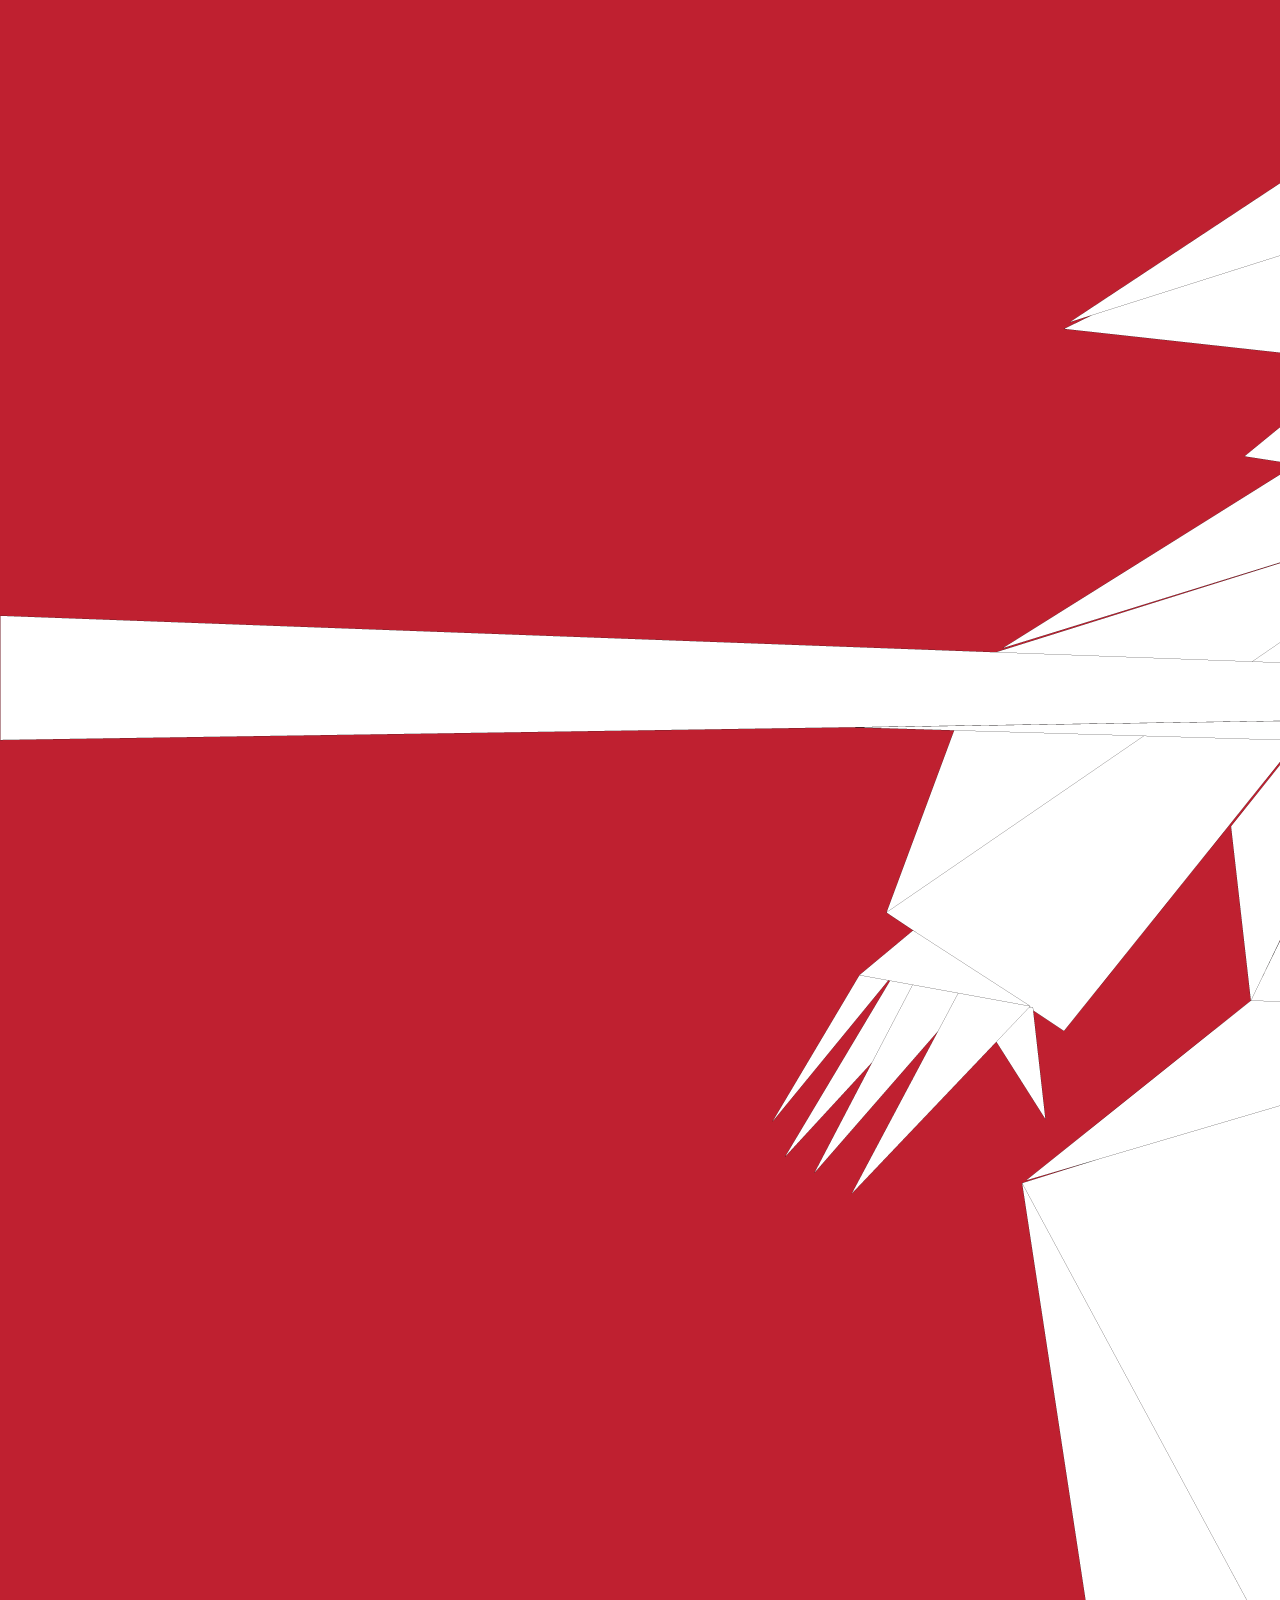
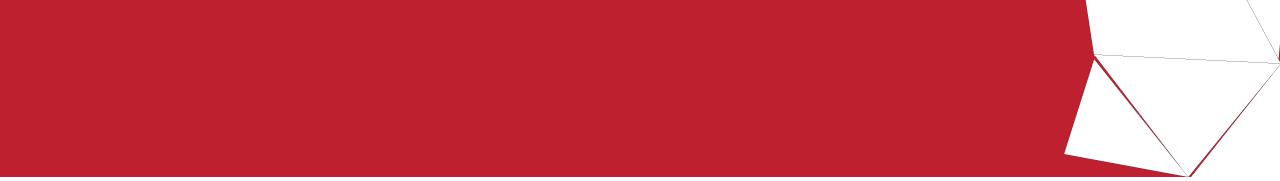
<file: trace.html>
<!DOCTYPE html>
<!--[if lt IE 7]>      <html class="no-js lt-ie9 lt-ie8 lt-ie7"> <![endif]-->
<!--[if IE 7]>         <html class="no-js lt-ie9 lt-ie8"> <![endif]-->
<!--[if IE 8]>         <html class="no-js lt-ie9"> <![endif]-->
<!--[if gt IE 8]><!--> <html class="no-js"> <!--<![endif]-->
    <head>
        <meta charset="utf-8">
        <meta http-equiv="X-UA-Compatible" content="IE=edge">
        <title></title>
        <meta name="description" content="">
        <meta name="viewport" content="width=device-width, initial-scale=1">

        <!-- Place favicon.ico and apple-touch-icon.png in the root directory -->

        <link rel="stylesheet" href="css/normalize.css">
        <link rel="stylesheet" href="css/main.css">
				<script src="js/jquery-1.11.3.min.js"></script>
    </head>
    <body>
        <!--[if lt IE 7]>
            <p class="browsehappy">You are using an <strong>outdated</strong> browser. Please <a href="http://browsehappy.com/">upgrade your browser</a> to improve your experience.</p>
        <![endif]-->

        <!-- Add your site or application content here -->
				<div class="polygon-wrap-trace">
				<img src="trace-large.png"></div>

				
				<script>
				var nodecount = 0;
				var nodescss = nodescss;
				$('body').on('click', function (e){
					var mouseX = e.pageX;
				  var mouseY = e.pageY;

				  var shapesoffsetX = $('.polygon-wrap-trace').offset().left;
				  var shapesoffsetY = $('.polygon-wrap-trace').offset().top;

				  var polygonswidth=$('.polygon-wrap-trace').width();
				  var polygonsheight=$('.polygon-wrap-trace').height();

				  var shapesmouseX = mouseX - shapesoffsetX;
				  var shapesmouseY = mouseY - shapesoffsetY;

				  var mousepercentX = shapesmouseX / polygonswidth;
				  var mousepercentY = shapesmouseY / polygonsheight;

				  var finalmouseX = (mousepercentX) * 100 ;
				  var finalmouseY = (mousepercentY) * 100 ;
				  var normalisedX = parseFloat(finalmouseX).toFixed(3);
				  var normalisedY = parseFloat(finalmouseY).toFixed(3);

				  nodecount = nodecount+1;

				  if (nodecount < 3) {
				    nodescss = nodescss + normalisedX + '% ' + normalisedY + '% ,';
				  } else  
				  if (nodecount == 3) {
				    nodescss = nodescss + normalisedX + '% ' + normalisedY + '% );';
				    alert(nodescss);
				    nodescss = '-webkit-clip-path: polygon( ';
				    nodecount = 0;
				  }   
				});</script>

        
        <script src="js/plugins.js"></script>
        <script src="js/main.js"></script>

        <!-- Google Analytics: change UA-XXXXX-X to be your site's ID. -->
        <script>
            (function(b,o,i,l,e,r){b.GoogleAnalyticsObject=l;b[l]||(b[l]=
            function(){(b[l].q=b[l].q||[]).push(arguments)});b[l].l=+new Date;
            e=o.createElement(i);r=o.getElementsByTagName(i)[0];
            e.src='//www.google-analytics.com/analytics.js';
            r.parentNode.insertBefore(e,r)}(window,document,'script','ga'));
            ga('create','UA-XXXXX-X');ga('send','pageview');
        </script>
    </body>
</html>
</file>
<file: css/main.css>
.polygon-container{
  position:absolute;
  bottom:0;
  margin: auto;
}

.polygon-wrap{
  width:792px;
  height:612px;
  position:relative;

}

@media screen and (max-width: 792px) {
   .polygon-wrap{
  width:600px;
  height:464px;
  }
}

@media screen and (max-width: 600px) {
   .polygon-wrap{
  width:450px;
  height:348px;

  }
}

@media screen and (max-width: 450px) {
   .polygon-wrap{
  width:350px;
  height:270px;
  }
}

.polygon-wrap-trace{
  width:2409px;
  height:1777px;
  position:relative;
  background:#bf2030;
}

.polygon-fill{
  width:100%;
  height:100%;
  position:absolute;
}





.top_left_hat{
  background:#1d5286;
  z-index:3;
  -webkit-animation: move-top_left_hat 5s infinite; 
}

@-webkit-keyframes move-top_left_hat{
  0%   { 
  -webkit-clip-path: polygon( 64.591% 0.225% ,54.711% 13.956% ,44.251% 18.458% );
   }
  50%   
  {   
  -webkit-clip-path: polygon(64.591% 0.225% ,59.711% 16.956% ,44.251% 18.458%);  
  }
  100% { 
  -webkit-clip-path: polygon( 64.591% 0.225% ,54.711% 13.956% ,44.251% 18.458% );
}
}





.top_right_hat{
  background:#336699;
  z-index:1;

-webkit-animation: move-top_right_hat 5s infinite; 
}

@-webkit-keyframes move-top_right_hat{
  0%   { 
  -webkit-clip-path: polygon(64.591% 0.225% ,54.711% 13.956% ,82.316% 22.228%);
   }
  50%   
  {   
  -webkit-clip-path: polygon(64.591% 0.225% ,59.711% 16.956% ,82.316% 26.228%);  
  }
  100% { 
  -webkit-clip-path: polygon(64.591% 0.225% ,54.711% 13.956% ,82.316% 22.228%);
}
}




.backside_hat{
background:#0C1B28;
-webkit-animation: move-backside_hat 5s infinite; 
}

@-webkit-keyframes move-backside_hat{
  0%   { 
-webkit-clip-path: polygon( 44.251% 18.458% ,82.316% 22.228% ,54.795% 13.900% );
   }
  50%   
  {   
-webkit-clip-path: polygon( 44.251% 18.458% ,82.316% 26.228% ,54.795% 9.9% );
  }
  100% { 
-webkit-clip-path: polygon( 44.251% 18.458% ,82.316% 22.228% ,54.795% 13.900% );
}
}

.face_left{
-webkit-clip-path: polygon( 54.711% 13.956% ,62.100% 27.856% ,67.765% 15.601% );
//-webkit-clip-path: polygon( 54.711% 13.956%  ,62.100% 27.856% ,62.765% 16.601% );
background: #eb851f;
}

.face_right{
background: #FF9933;
-webkit-animation: move-face_right 5s infinite; 
}

@-webkit-keyframes move-face_right{
  0%   { 
-webkit-clip-path: polygon( 62.100% 27.856% ,67.248% 17.839% ,62.765% 16.601% );
   }
  50%   
  {   
  -webkit-clip-path: polygon( 62.100% 27.856% ,67.248% 17.839% ,60.765% 15.601% );
  }
  100% { 
-webkit-clip-path: polygon( 62.100% 27.856% ,67.248% 17.839% ,62.765% 16.601% );
}
}

.neck_left{
-webkit-clip-path: polygon( 59.693% 22.960% ,59.983% 28.644% ,62.225% 27.743% );
background: #d87613;
}

.neck_right{
-webkit-clip-path: polygon( 64.716% 22.904% ,64.218% 31.120% ,61.308% 27.800% );
background: #FF9933;
}

.collar_left{
-webkit-clip-path: polygon( 55.293% 21.666% ,62.308% 27.800% ,51.806% 25.749% );
background:#196a18;
}

.shoulder_left{
-webkit-clip-path: polygon( 53.840% 26.111% ,41.511% 36.522% ,62.308% 27.800% );
background:#1e701e;
}


.middle_left_arm{

background:#247824;
-webkit-animation: move-middle_left_arm 5s infinite; 

}

@-webkit-keyframes move-middle_left_arm{
  0%   { 
-webkit-clip-path: polygon( 62.308% 27.800% ,41.511% 36.522% ,36.820% 51.379% );
   }
  50%   
  {   
-webkit-clip-path: polygon( 62.308% 27.800% ,41.511% 36.522% ,37.82% 52.379% );
  }
  100% { 
-webkit-clip-path: polygon( 62.308% 27.800% ,41.511% 36.522% ,36.820% 51.379% );
}
}


.bottom_left_arm{
background:#2b842a;
-webkit-animation: move-bottom_left_arm 5s infinite; 

}

@-webkit-keyframes move-bottom_left_arm{
  0%   { 
-webkit-clip-path: polygon( 62.308% 27.800% ,36.820% 51.379% ,44.209% 57.794% );
   }
  50%   
  {   
-webkit-clip-path: polygon( 62.308% 27.800% ,37.82% 52.379% ,42.209% 57.794% );
  }
  100% { 
-webkit-clip-path: polygon( 62.308% 27.800% ,36.820% 51.379% ,44.209% 57.794% );
}
}

.left_torso{
background:#2d8e2c;
-webkit-animation: move-left_torso 5s infinite; 

}

@-webkit-keyframes move-left_torso{
  0%   { 
-webkit-clip-path: polygon( 62.308% 27.800% ,52.055% 56.218% ,51.059% 46.427% );
   }
  50%   
  {   
  -webkit-clip-path: polygon( 62.308% 27.800% ,52.055% 56.218% ,51.059% 44.427% );
  }
  100% { 
-webkit-clip-path: polygon( 62.308% 27.800% ,52.055% 56.218% ,51.059% 46.427% );
}
}

.middle_torso{
-webkit-clip-path: polygon( 62.308% 27.800% ,51.930% 56.162% ,72.852% 56.612% );
background:#30942f;

}

.right_torso{
-webkit-clip-path: polygon( 62.308% 27.800% ,72.852% 56.612% ,72.105% 44.288% );
background:#3c9e39;

}



.bottom_right_arm{
-webkit-clip-path: polygon( 72.105% 44.288%  ,75.322% 40.646% ,62.308% 27.800%);
background:#45aa43;
}


.middle_right_arm{
-webkit-clip-path: polygon( 75.779% 41.096% ,79.474% 37.887% ,62.308% 27.800% );
background:#45b342;

}

.shoulder_right{
-webkit-clip-path: polygon( 79.474% 37.831% ,76.443% 28.148% ,62.308% 27.800% );
background:#44bb41;
-webkit-animation: move-shoulder_right 5s infinite; 
}

@-webkit-keyframes move-shoulder_right{
  0%   { 
-webkit-clip-path: polygon( 79.474% 37.831% ,76.443% 28.148% ,62.308% 27.800% );
   }
  50%   
  {   
-webkit-clip-path: polygon( 76.474% 37.831% ,72.443% 27.148% ,62.308% 27.800% );
  }
  100% { 
-webkit-clip-path: polygon( 79.474% 37.831% ,76.443% 28.148% ,62.308% 27.800% );
}
}


.collar_right{
-webkit-clip-path: polygon( 69.675% 24.320% ,71.253% 28.035% ,62.308% 27.800% );
background:#46c742;
}

.left_upper_thigh{
  background: #38532a;
-webkit-animation: move-left_upper_thigh 5s infinite; 

}

@-webkit-keyframes move-left_upper_thigh{
  0%   { 
  -webkit-clip-path: polygon( 72.791% 56.569% ,42.466% 66.629% ,51.930% 56.218% );
   }
  50%   
  {   
    -webkit-clip-path: polygon( 72.791% 56.569% ,44.466% 66.629% ,51.930% 56.218% );
  }
  100% { 
  -webkit-clip-path: polygon( 72.791% 56.569% ,42.466% 66.629% ,51.930% 56.218% );
}
}

.left_upper_shin{
background: #305020;
-webkit-animation: move-left_upper_shin 5s infinite; 

}

@-webkit-keyframes move-left_upper_shin{
  0%   { 
-webkit-clip-path: polygon( 54.545% 61.733% ,53.176% 93.528% ,42.466% 66.629% );
   }
  50%   
  {   
  -webkit-clip-path: polygon( 56.545% 60.733% ,53.176% 93.528% ,44.466% 66.629% );
  }
  100% { 
-webkit-clip-path: polygon( 54.545% 61.733% ,53.176% 93.528% ,42.466% 66.629% );
}
}

.left_lower_shin{
background: #2a4f16;
-webkit-animation: move-left_lower_shin 5s infinite; 
}

@-webkit-keyframes move-left_lower_shin{
  0%   { 
-webkit-clip-path: polygon( 45.455% 93.134% ,53.176% 93.528% ,42.466% 66.629% );
   }
  50%   
  {   
  -webkit-clip-path: polygon( 45.455% 93.134% ,53.176% 93.528% ,44.466% 66.629% );
  }
  100% { 
-webkit-clip-path: polygon( 45.455% 93.134% ,53.176% 93.528% ,42.466% 66.629% );
}
}

.left_lower_thigh{
-webkit-clip-path: polygon( 65.131% 57.513% ,53.176% 93.528% ,54.370% 61.790% );
background: #1F3713;

}



.left_left_foot{
-webkit-clip-path: polygon( 45.455% 93.134% ,49.274% 99.831% ,44.126% 98.706% );
background: #7F5018;
}

.middle_left_foot{
-webkit-clip-path: polygon( 45.413% 93.022% ,49.274% 99.831% ,53.176% 93.585% );
background: #7F5018;

}
.right_left_foot{
-webkit-clip-path: polygon( 53.176% 93.528% ,49.274% 99.831% ,54.878% 99.887% );
background: #7F5018;

}


.right_upper_thigh{
-webkit-clip-path: polygon( 63.844% 56.669% ,77.252% 73.832% ,72.791% 56.569% );
background: #38532a;

}


.right_lower_thigh{
-webkit-clip-path: polygon( 64.923% 57.738% ,68.410% 83.399% ,61.021% 70.006% );
background: #2b481c;

}

.right_upper_shin{
-webkit-clip-path: polygon( 77.252% 73.832% ,69.448% 90.940% ,64.218% 56.725% );
background: #305020;
}

.right_lower_shin{
-webkit-clip-path: polygon( 77.252% 73.832% ,69.448% 90.940% ,78.414% 91.728% );
background: #2a4f16;

}

.left_right_foot{
-webkit-clip-path: polygon( 69.448% 90.940% ,78.207% 91.728% ,70.361% 97.918% );
background: #7F5018;

}

.middle_right_foot{
-webkit-clip-path: polygon( 70.278% 97.974% ,78.207% 91.728% ,86.301% 94.992% );
background: #7F5018;

}

.right_right_foot{
-webkit-clip-path: polygon( 70.278% 97.974% ,88.360% 96.378% ,86.301% 94.992% );
background: #7F5018;

}

.left_upper_hand{
-webkit-clip-path: polygon( 37.900% 52.504% ,35.699% 54.868% ,42.715% 56.669% );
background: #FF9933;

}

.left_pinky_finger{
background: #FF9933;
-webkit-animation: move-left_pinky_finger 5s infinite; 
}

@-webkit-keyframes move-left_pinky_finger{
  0%   { 
-webkit-clip-path: polygon( 32.130% 62.859%, 35.616% 54.924%  ,37.903% 55.205% );
   }
  50%   
  {   
-webkit-clip-path: polygon( 32.13% 63.859%, 35.616% 54.924% ,37.903% 55.205% );
  }
  100% { 
-webkit-clip-path: polygon( 32.130% 62.859%, 35.616% 54.924%  ,37.903% 55.205% );
}
}


.left_ring_finger{
background: #FF9933;
-webkit-animation: move-left_ring_finger 5s infinite; 
}

@-webkit-keyframes move-left_ring_finger{
  0%   { 
-webkit-clip-path: polygon( 32.545% 64.941% , 36.945% 55.318% ,38.730% 55.656% );
   }
  50%   
  {   
  -webkit-clip-path: polygon( 33.545% 65.941% , 36.945% 55.318% ,38.730% 55.656% );
  }
  100% { 
-webkit-clip-path: polygon( 32.545% 64.941% , 36.945% 55.318% ,38.730% 55.656% );
}
}



.left_middle_finger{
background: #FF9933;
-webkit-animation: move-left_middle_finger 5s infinite; 
}

@-webkit-keyframes move-left_middle_finger{
  0%   { 
-webkit-clip-path: polygon( 33.831% 65.954%, 37.900% 55.431%  ,40.307% 56.050% );
   }
  50%   
  {   
    -webkit-clip-path: polygon( 35.831% 65.954%, 37.9% 55.431% ,40.307% 56.050% );
  }
  100% { 
-webkit-clip-path: polygon( 33.831% 65.954%, 37.900% 55.431%  ,40.307% 56.050% );
}
}



.left_index_finger{
background: #FF9933;
-webkit-animation: move-left_index_finger 5s infinite; 
}

@-webkit-keyframes move-left_index_finger{
  0%   { 
-webkit-clip-path: polygon( 35.409% 67.023%, 39.768% 55.937%  ,42.756% 56.725% );
   }
  50%   
  {   
  -webkit-clip-path: polygon( 37.409% 67.023%, 39.768% 55.937% ,42.756% 56.725% );
  }
  100% { 
-webkit-clip-path: polygon( 35.409% 67.023%, 39.768% 55.937%  ,42.756% 56.725% );
}
}


.left_thumb{
-webkit-clip-path: polygon( 42.798% 56.781% ,43.337% 62.971% ,41.345% 58.694% );
background: #FF9933;
-webkit-animation: move-left_thumb 5s infinite; 
}

@-webkit-keyframes move-left_thumb{
  0%   { 
-webkit-clip-path: polygon( 42.798% 56.781% ,43.337% 62.971% ,41.345% 58.694% );
   }
  50%   
  {   
  -webkit-clip-path: polygon( 42.798% 56.781% ,45.337% 62.971% ,41.345% 58.694% );
  }
  100% { 
-webkit-clip-path: polygon( 42.798% 56.781% ,43.337% 62.971% ,41.345% 58.694% );
}
}



.right_thumb{
background: #FF9933;
-webkit-animation: move-right_thumb 5s infinite; 
}

@-webkit-keyframes move-right_thumb{
  0%   { 
-webkit-clip-path: polygon( 67.787% 34.890% ,74.603% 40.111% ,74.886% 37.760% );
   }
  50%   
  {   
  -webkit-clip-path: polygon( 67.787% 35.89% ,72.603% 39.111% ,75.886% 37.760% );  
    margin-top: -17px;

  }
  100% { 
-webkit-clip-path: polygon( 67.787% 34.890% ,74.603% 40.111% ,74.886% 37.760% );
}
}

.right_index_finger{
background: #FF9933;
z-index: 2;
-webkit-animation: move-right_index_finger 5s infinite; 

}

@-webkit-keyframes move-right_index_finger{
  0%   { 
-webkit-clip-path: polygon( 74.222% 36.635% ,76.256% 44.626% ,76.297% 36.635% );
   }
  50%   
  {   
  -webkit-clip-path: polygon( 74.222% 36.635% ,74.256% 44.626% ,76.297% 36.635% );
    margin-top: -15px;

  }
  100% { 
-webkit-clip-path: polygon( 74.222% 36.635% ,76.256% 44.626% ,76.297% 36.635% );
}
}


.right_middle_finger{
-webkit-clip-path: polygon( 77.916% 37.198% ,76.173% 36.635% ,77.044% 45.582% );
background: #FF9933;
z-index: 2;
-webkit-animation: move-right_middle_finger 5s infinite; 

}

@-webkit-keyframes move-right_middle_finger{
  0%   { 
-webkit-clip-path: polygon( 77.916% 37.198% ,76.173% 36.635% ,77.044% 45.582% );
   }
  50%   
  {   
  -webkit-clip-path: polygon( 77.916% 37.198% ,76.173% 36.635% ,75.044% 44.582% );
    margin-top: -15px;

  }
  100% { 
-webkit-clip-path: polygon( 77.916% 37.198% ,76.173% 36.635% ,77.044% 45.582% );
}
}


.right_ring_finger{
-webkit-clip-path: polygon( 78.207% 45.076% ,77.626% 37.310% ,80.075% 37.873% );
background: #FF9933;
z-index: 2;
-webkit-animation: move-right_ring_finger 5s infinite; 

}


@-webkit-keyframes move-right_ring_finger{
  0%   { 
-webkit-clip-path: polygon( 78.207% 45.076% ,77.626% 37.310% ,80.075% 37.873% );
   }
  50%   
  {   
  -webkit-clip-path: polygon( 76.207% 45.076% ,77.626% 37.31% ,80.075% 37.873% );
  margin-top: -15px;
  }
  100% { 
-webkit-clip-path: polygon( 78.207% 45.076% ,77.626% 37.310% ,80.075% 37.873% );
}
}

.right_pinky_finger{
background: #FF9933;
z-index: 2;
-webkit-animation: move-right_pinky_finger 5s infinite; 

}


@-webkit-keyframes move-right_pinky_finger{
  0%   { 
-webkit-clip-path: polygon( 79.618% 37.648% ,79.286% 44.907% ,81.112% 38.154% );
   }
  50%   
  {   
  -webkit-clip-path: polygon( 79.618% 37.648% ,78.286% 43.907% ,81.112% 38.154% );
    margin-top: -15px;

  }
  100% { 
-webkit-clip-path: polygon( 79.618% 37.648% ,79.286% 44.907% ,81.112% 38.154% );
}
}


.top_staff{
background: #1D416D;
-webkit-animation: move-top_staff 5s infinite; 
}


@-webkit-keyframes move-top_staff{
  0%   { 
-webkit-clip-path: polygon( 0.664% 34.910% ,0.664% 41.216% ,99.834% 39.865% );
   }
  50%   
  {   
  -webkit-clip-path: polygon( 0.664% 20.91% ,0.664% 26.216% ,99.834% 39.865% );
  }
  100% { 
-webkit-clip-path: polygon( 0.664% 34.910% ,0.664% 41.216% ,99.834% 39.865% );
}
}

.bottom_staff{
background: #0e2f57;
-webkit-animation: move-bottom_staff 5s infinite; 
}

@-webkit-keyframes move-bottom_staff{
  0%   { -webkit-clip-path: polygon( 36.047% 40.216% ,99.336% 43.694% ,100.000% 39.865% ); }
  50%   {   -webkit-clip-path: polygon( 36.047% 30.216% ,99.336% 43.694% ,100.000% 39.865% );
 }
  100% { -webkit-clip-path: polygon( 36.047% 40.216% ,99.336% 43.694% ,100.000% 39.865% );}
}
</file>
